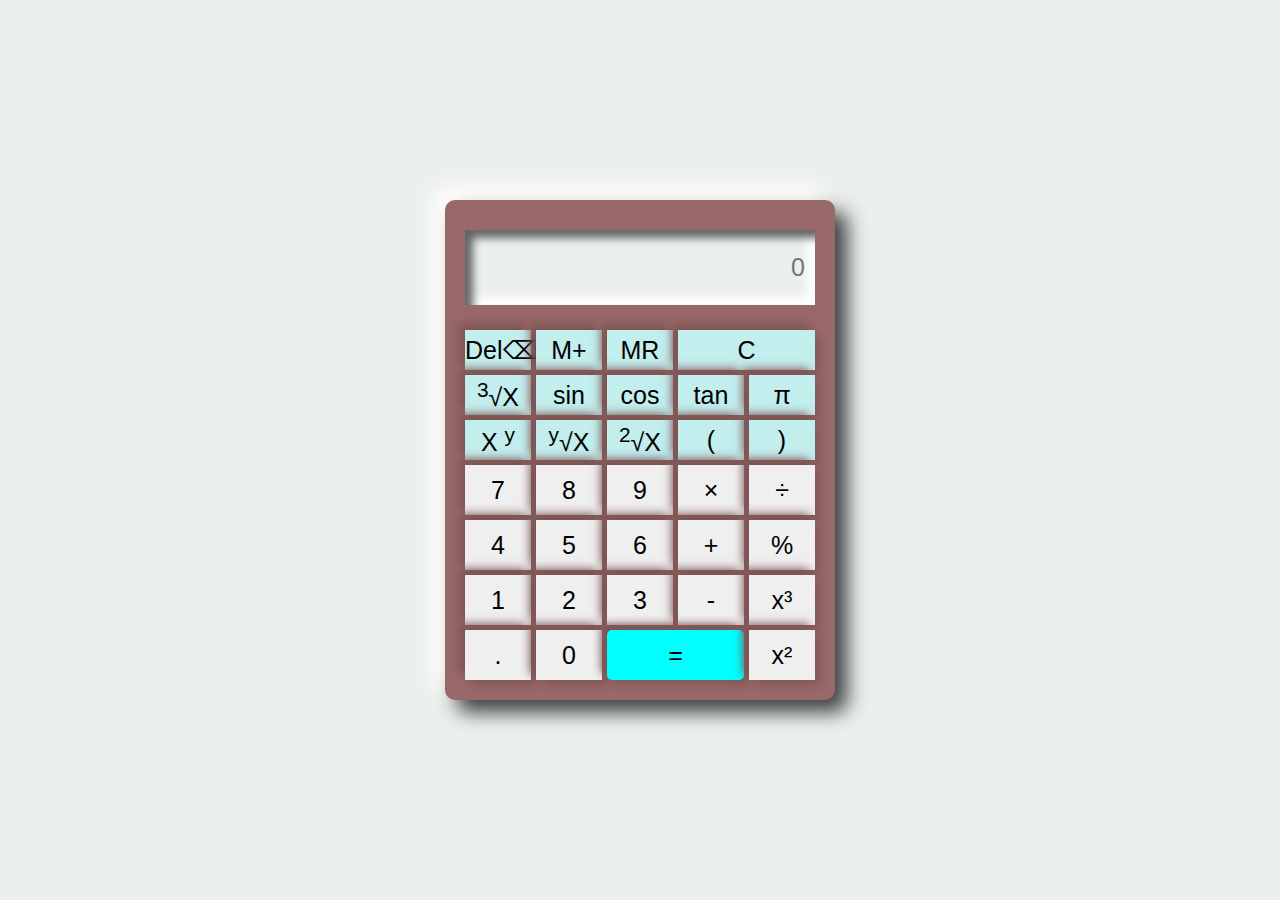
<file: index.html>
<!DOCTYPE html>
<html lang="en">

<head>
    <meta charset="UTF-8">
    <meta http-equiv="X-UA-Compatible" content="IE=edge">
    <meta name="viewport" content="width=device-width, initial-scale=1.0">
    <title>Calculator</title>
    <link rel="stylesheet" href="style.css">

</head>

<body>
    <div class="calculator">
        <div class="calculator-container">

            <input type="text" id="output-screen" placeholder="0">
            <button class="operator ebtn" onclick="del()">Del⌫</button>
            <button class="operator ebtn">M+</button>
            <button class="operator ebtn">MR</button>
            <button class="operator ebtn clear" onclick="clr()">C</button>
            <button class="operator ebtn" onclick="cuberoot()"><sup>3</sup>&radic;X</button>
            <button class="operator ebtn" onclick="sin()">sin</button>
            <button class="operator ebtn" onclick="cos()">cos</button>
            <button class="operator ebtn"onclick="tan()">tan</button>
            <button class="operator ebtn" onclick="display(3.14)" >&pi;</button>
            <button class="operator ebtn">X <sup>y</sup></button>
            <button class="operator ebtn"><sup>y</sup>&radic;X</button>
            <button class="operator ebtn" onclick="squareroot()"><sup>2</sup>&radic;X</button>
            <button class="number ebtn" value="(" onclick="display('(')">(</button>
            <button class="number ebtn" value=")" onclick="display(')')">)</button>
            <!-- <button class="operator ebtn"><sup>2</sup>&radic;X</button>
            <button class="operator ebtn">+/-</button> -->




            <button class="number" value="7" onclick="display('7')">7</button>
            <button class="number" value="8" onclick="display('8')">8</button>
            <button class="number" value="9" onclick="display('9')">9</button>
            <button class="operator" value="*" onclick="display('*')">&times;</button>
            <button class="operator" value="/" onclick="display('/')">&#247;</button>
            <button class="number" value="4" onclick="display('4')">4</button>
            <button class="number" value="5" onclick="display('5')">5</button>
            <button class="number" value="6" onclick="display('6')">6</button>
            <button class="operator" value="-" onclick="display('+')">+</button>
            <button class="operator" value="pre" onclick="per()">%</button>
            <button class="number" value="1" onclick="display('1')">1</button>
            <button class="number" value="2" onclick="display('2')">2</button>
            <button class="number" value="2" onclick="display('3')">3</button>
            <button class="number" value="2" onclick="display('-')">-</button>
            <button class="operator" value="clear" onclick="cube()">x&#179;</button>
            <button class="number" value="dot" onclick="display('.')">.</button>
            <button class="number" value="0" onclick="display('0')">0</button>
            <button class="operator equal" id="equ" onclick="Answer()">=</button>
            <button class="operator" value="clear" onclick="square()">x&#178;</button>

        </div>
    </div>
    <script>
        let outputScreen = document.getElementById("output-screen");

        function display(num) {
            if(num== "*" || num== "." || num== "+" ||num== "%" ||num== "/"){
                if (!outputScreen.value == "") {
                    outputScreen.value += num;
                }
            }
            else{
                outputScreen.value += num;
            }
            
        }

        let Answer = () => {
            try {
                outputScreen.value = eval(outputScreen.value)
            } catch (err) {
                alert("Invalid")
            }
        }

        clr = () => {
            outputScreen.value = "";
        }
        del = () => {
            outputScreen.value = outputScreen.value.slice(0, -1);
        }
        cube = () => {
            outputScreen.value = Math.pow(outputScreen.value, 3);
        }
        square = () => {
            outputScreen.value = Math.pow(outputScreen.value, 2);
        }
        squareroot = () => {
            outputScreen.value = Math.pow(outputScreen.value, 1/2);
        }
        cuberoot = () => {
            outputScreen.value = Math.pow(outputScreen.value, 1/3);
        }
        sin = () => {
            outputScreen.value = Math.sin(outputScreen.value);
        }
        cos = () => {
            outputScreen.value = Math.cos(outputScreen.value);
        }
        tan = () => {
            outputScreen.value = Math.tan(outputScreen.value);
        }
    

    </script>
</body>

</html>
</file>
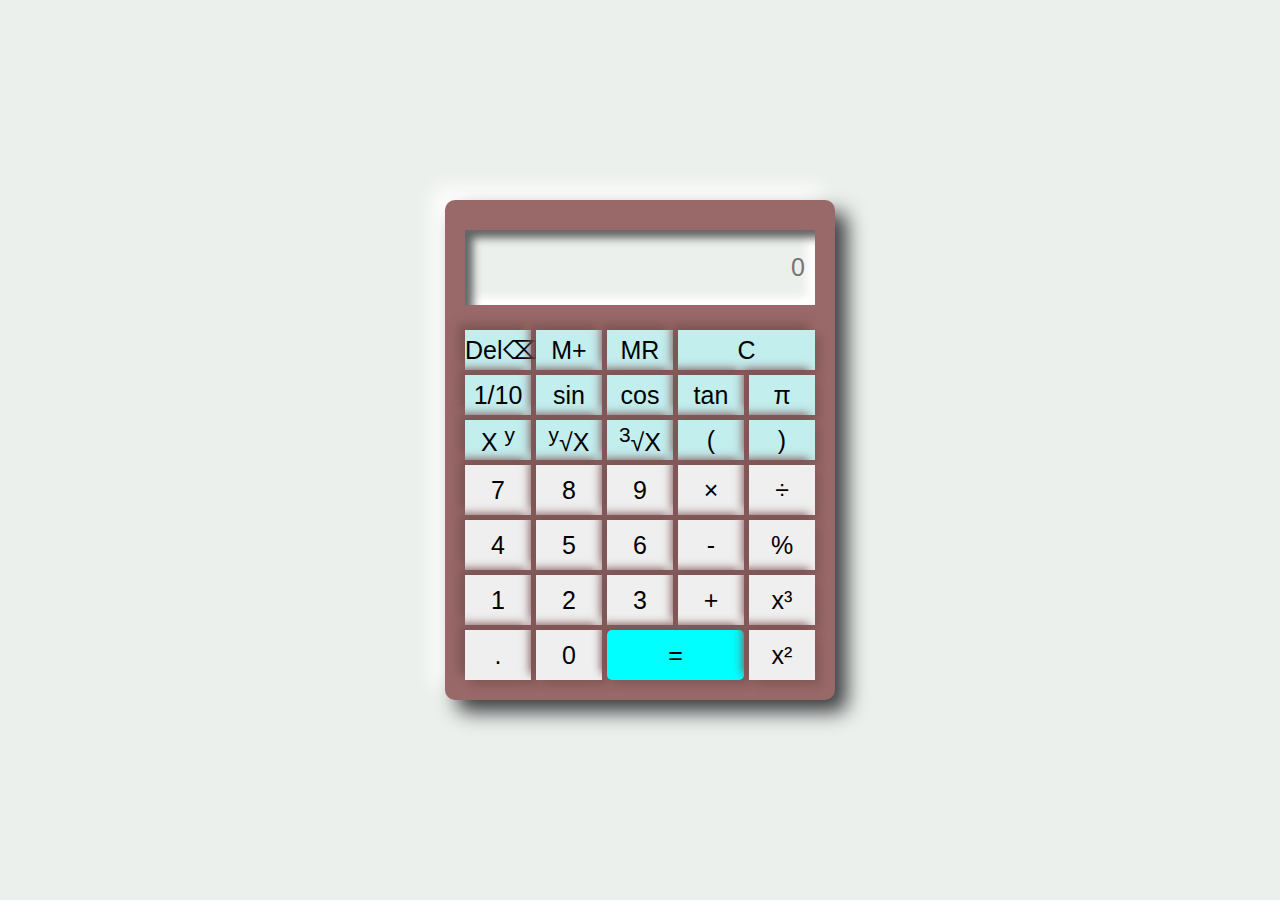
<file: ffff.html>
<!DOCTYPE html>
<html lang="en">
<head>
    <meta charset="UTF-8">
    <meta http-equiv="X-UA-Compatible" content="IE=edge">
    <meta name="viewport" content="width=device-width, initial-scale=1.0">
    <title>Document</title>
    <style>
        *{
    margin: 0;
    padding: 0;
    box-sizing: border-box;
}
.calculator{
    height: 100vh;
    display: flex;
    align-items: center;
    justify-content: center;
    background: #ecf0ec;
}
.calculator .calculator-container{
    padding: 20px;
    display: grid;
    gap: 5px;
    background-color: #996868;
    grid-template-columns: repeat(5,66px);
    box-shadow:12px 12px 20px #3b3d3f,
             -12px -12px 20px #ffffff;
    border-radius: 10px;
    
    
}
.calculator .calculator-container button{
    
    height: 50px;
    border: none;
    width: 100%;
    padding: 5p;
    outline: none;
    box-shadow: 6px 6px 9px #00000020,
            -6px -6px 9px #7e5555;
    font-size: 25px;
    transition: all 0.2s ease;
}
.calculator .calculator-container button:active {
    background-color: #d7dee6;
    border: 5px solid  #d7dee6;
    
}
.calculator .calculator-container .ebtn{
    height: 40px;
    background-color: #c3eeee;
}
.clear{
    grid-column: span 2;
    
}
.equal{
    grid-column: span 2;
    width: 85%;
    border-radius: 5px;
    background-color: aqua;
}
input{
    width:100%;
    grid-column: span 5;
    text-align: right;
    height: 75px;
    outline: none;
    border: none;
    font-size: 25px;
    padding-right: 10px;
    margin-top:10px ;
    background-color: #ecf0ec;   
    margin-bottom: 20px;
    box-shadow: inset 8px 8px 8px #636464,
                inset -8px -8px 8px #ffffff;
       
}
input::-webkit-outer-spin-button,
input::-webkit-inner-spin-button {
  appearance: none;
  margin: 0;
}

 /* Firefox */
input[type=number] {
  appearance: textfield;
}

    </style>
</head>
<body>
    <div class="calculator">
        <div class="calculator-container">
            
            <input type="number"id="textarea" placeholder="0">
            <button class="operator ebtn" onclick="del()">Del⌫</button>
            <button class="operator ebtn">M+</button>
            <button class="operator ebtn">MR</button>
            <button class="operator ebtn clear"onclick="clr()">C</button>
            <button class="operator ebtn">1/10</button>
            <button class="operator ebtn">sin</button>
            <button class="operator ebtn">cos</button>
            <button class="operator ebtn">tan</button>
            <button class="operator ebtn">&pi;</button>
            <button class="operator ebtn">X <sup>y</sup></button>
            <button class="operator ebtn"><sup>y</sup>&radic;X</button>
            <button class="operator ebtn"><sup>3</sup>&radic;X</button>
            <button class="operator ebtn">(</button>
            <button class="operator ebtn">)</button>


            
            
            <button class="number" value="7" onclick="calculate(7)">7</button>
            <button class="number" value="8" onclick="calculate(8)">8</button>
            <button class="number" value="9" onclick="calculate(9)">9</button>
            <button class="operator" value="*" onclick="calculate('*')">&times;</button>
            <button class="operator" value="/" onclick="calculate('/')">&#247;</button>
            <button class="number" value="4" onclick="calculate(4)">4</button>
            <button class="number" value="5" onclick="calculate(5)">5</button>
            <button class="number" value="6" onclick="calculate(6)">6</button>
            <button class="operator" value="-" onclick="calculate('-')">-</button>
            <button class="operator" value="pre" onclick="calculate('%')">%</button>
            <button class="number" value="1" onclick="calculate(1)">1</button>
            <button class="number" value="2" onclick="calculate(2)">2</button>
            <button class="number" id="3" onclick="calculate(3)">3</button>
            <button class="operator" value="+" onclick="calculate('+')">+</button>
            <button class="operator" value="clear" onclick="calculate('***')">x&#179;</button>
            <button class="number" value="dot" onclick="calculate('.')">.</button>
            <button class="number" value="0" onclick="calculate(0)">0</button>
            <button class="operator equal" id="equ" onclick="Answer()">=</button>
            <button class="operator" value="clear" onclick=" calculate('**')">x&#178;</button>
            
        </div>
    </div>
    <script>
    let result= document.getElementById("textarea");

        let calculate= (number)=>{
            result.value+=number;
        }
        
        
        let Answer=()=>{
            try {
                result.value = eval(result.value)
            } catch (err) {
                alert("Invalid")
            }
        }
        
        clr= ()=>{
            result.value="";
        }
        del= ()=>{
            result.value=result.value.slice(0 , -1);
        }</script>
</body>
</html>
</file>
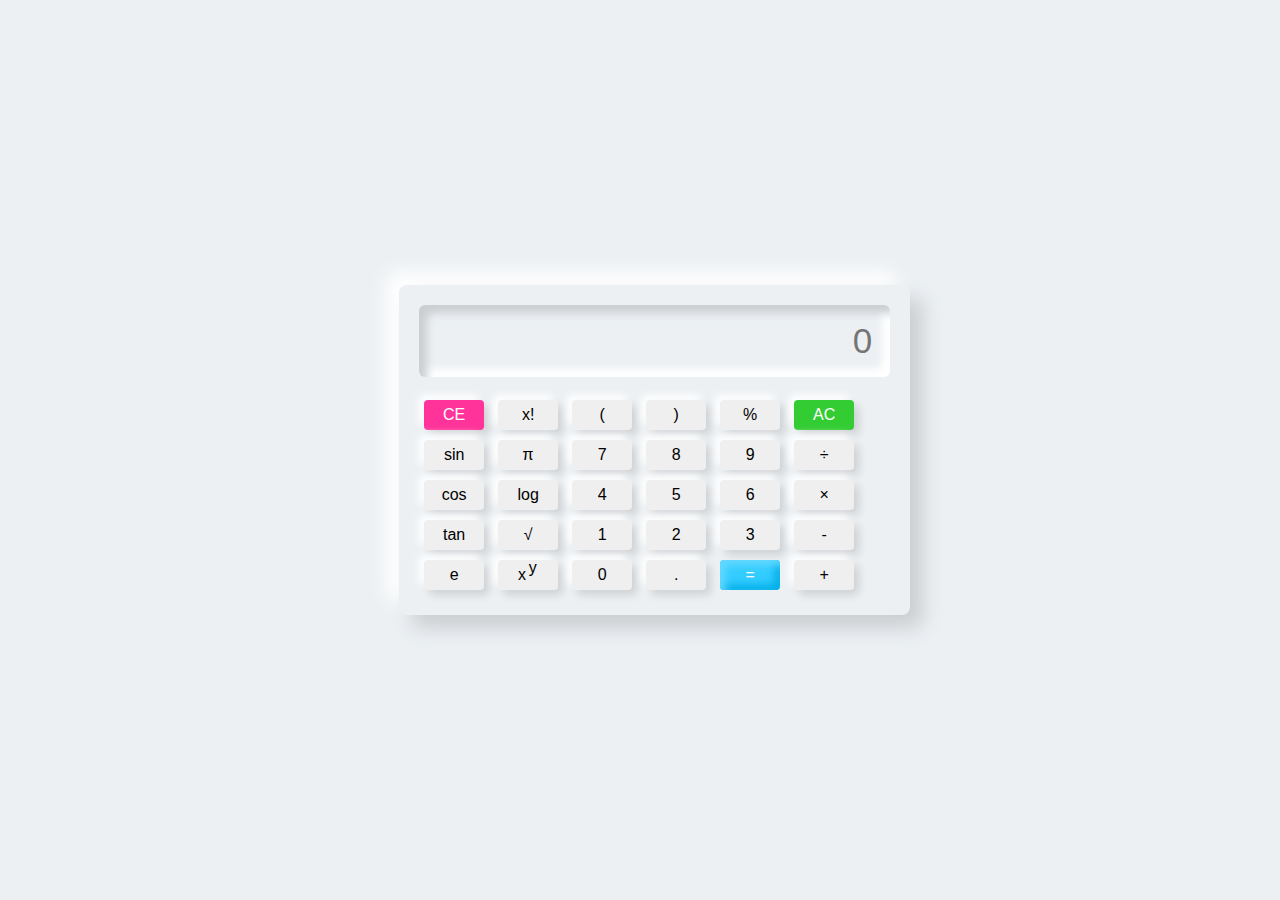
<file: yt.html>
<!DOCTYPE html>
<html lang="en">

<head>
    <meta charset="UTF-8">
    <meta name="viewport" content="width=device-width, initial-scale=1.0">
    <title>Nemorphism calci</title>
    <link rel="stylesheet" type="text/css"
        href="https://stackpath.bootstrapcdn.com/font-awesome/4.7.0/css/font-awesome.min.css">
</head>
<style>
    body {
        padding: 0;
        margin: 0;
        display: flex;
        justify-content: center;
        align-items: center;
        min-height: 100vh;
        user-select: none;
        background: #ecf0f3;
    }

    .container {
        margin-left: 1.8em;
        padding: 20px;
        border-radius: 8px;
        box-shadow: 13px 13px 20px #cbced1,
            -13px -13px 20px #ffffff;
    }

    .content {
        width: 100%;
        margin-top: 1.7em;
        display: flex;
        justify-content: center;
        align-items: center;
        flex-direction: column;
    }

    .row button {
        width: 60px;
        height: 30px;
        font-size: 16px;
        border: none;
        outline: none;
        margin: 5px;
        border-radius: 4px;
        transition: .1s;
        box-shadow: 5px 5px 8px #00000020,
            -5px -5px 8px #ffff;
    }

    .row button:hover {
        box-shadow: inset 5px 5px 8px rgba(16, 16, 16, .1),
            inset -5px -5px 8px #fff;
        background: #fff;
    }

    .display #screen {
        margin-bottom: .5em;
        width: auto;
        height: 70px;
        font-size: 35px;
        outline: none;
        border: none;
        text-align: right;
        padding-right: .5em;
        background: #ecf0f3;
        border-radius: 6px;
        box-shadow: inset 8px 8px 8px #cbced1,
            inset -8px -8px 8px #ffffff;
    }

    #eval {
        background: #33ccff;
        color: #fff;
        box-shadow: inset 5px 5px 8px #66d9ff,
            inset -5px -5px 8px #00ace6;
    }

    #eval:hover {
        box-shadow: inset 5px 5px 8px #00ace6,
            inset -5px -5px 8px #00ace6;
    }

    #ac {
        background: #33cc33;
        color: #fff;
    }

    #ac:hover {
        box-shadow: inset 5px 5px 8px #2eb82e,
            inset -5px -5px 8px #33cc33;
    }

    #ce {
        background: #ff3399;
        color: #fff;
    }

    #ce:hover {
        box-shadow: inset 5px 5px 8px #e60073,
            inset -5px -5px 8px #ff3399;
    }
</style>

<body>

    <div class="container">
        <div class="display">
            <input id="screen" type="text" placeholder="0">
        </div>

        <div class="btns">
            <div class="row">
                <button id="ce" onclick="backspc()">CE</button>
                <button onclick="fact()">x!</button>
                <button class="btn">(</button>
                <button class="btn">)</button>
                <button class="btn">%</button>
                <button id="ac" onclick="screen.value=''">AC</button>
            </div>

            <div class="row">
                <button onclick="sin()">sin</button>
                <button onclick="pi()">π</button>
                <button class="btn">7</button>
                <button class="btn">8</button>
                <button class="btn">9</button>
                <button class="btn">÷</button>
            </div>

            <div class="row">
                <button onclick="cos()">cos</button>
                <button onclick="log()">log</button>
                <button class="btn">4</button>
                <button class="btn">5</button>
                <button class="btn">6</button>
                <button class="btn">×</button>
            </div>

            <div class="row">
                <button onclick="tan()">tan</button>
                <button onclick="sqrt()">√</button>
                <button class="btn">1</button>
                <button class="btn">2</button>
                <button class="btn">3</button>
                <button class="btn">-</button>
            </div>

            <div class="row">
                <button onclick="e()">e</button>
                <button onclick="pow()">x <span style="position: relative; bottom: .4em; right: .1em;">y</span>
                </button>
                <button class="btn">0</button>
                <button class="btn">.</button>
                <button id="eval" onclick="screen.value=eval(screen.value)">=</button>
                <button class="btn">+</button>
            </div>
        </div>
    </div>
</body>
<script>
    var screen = document.querySelector('#screen');
    var btn = document.querySelectorAll('.btn');

    /*============ For getting the value of btn, Here we use for loop ============*/
    for (item of btn) {
        item.addEventListener('click', (e) => {
            btntext = e.target.innerText;

            if (btntext == '×') {
                btntext = '*';
            }

            if (btntext == '÷') {
                btntext = '/';
            }
            
            calculate(btntext);
        });
    }
    function calculate(number){
    screen.value+= number;
    }
    
</script>

</html>
</file>
<file: style.css>
*{
    margin: 0;
    padding: 0;
    box-sizing: border-box;
}
.calculator{
    height: 100vh;
    display: flex;
    align-items: center;
    justify-content: center;
    background: #ecf0ec;
}
.calculator .calculator-container{
    padding: 20px;
    display: grid;
    gap: 5px;
    background-color: #996868;
    grid-template-columns: repeat(5,66px);
    box-shadow:12px 12px 20px #3b3d3f,
             -12px -12px 20px #ffffff;
    border-radius: 10px;
    
    
}
.calculator .calculator-container button{
    
    height: 50px;
    border: none;
    width: 100%;
    padding: 5p;
    outline: none;
    box-shadow: 6px 6px 9px #00000020,
            -6px -6px 9px #7e5555;
    font-size: 25px;
    transition: all 0.2s ease;
}
.calculator .calculator-container button:active {
    background-color: #d7dee6;
    border: 5px solid  #d7dee6;
    
}
.calculator .calculator-container .ebtn{
    height: 40px;
    background-color: #c3eeee;
}
.clear{
    grid-column: span 2;
    
}
.equal{
    grid-column: span 2;
    width: 85%;
    border-radius: 5px;
    background-color: aqua;
}
input{
    width:100%;
    grid-column: span 5;
    text-align: right;
    height: 75px;
    outline: none;
    border: none;
    font-size: 25px;
    padding-right: 10px;
    margin-top:10px ;
    background-color: #ecf0ec;   
    margin-bottom: 20px;
    box-shadow: inset 8px 8px 8px #636464,
                inset -8px -8px 8px #ffffff;
       
}
input::-webkit-outer-spin-button,
input::-webkit-inner-spin-button {
  appearance: none;
  margin: 0;
}

 /* Firefox */
input[type=number] {
  appearance: textfield;
}
</file>
